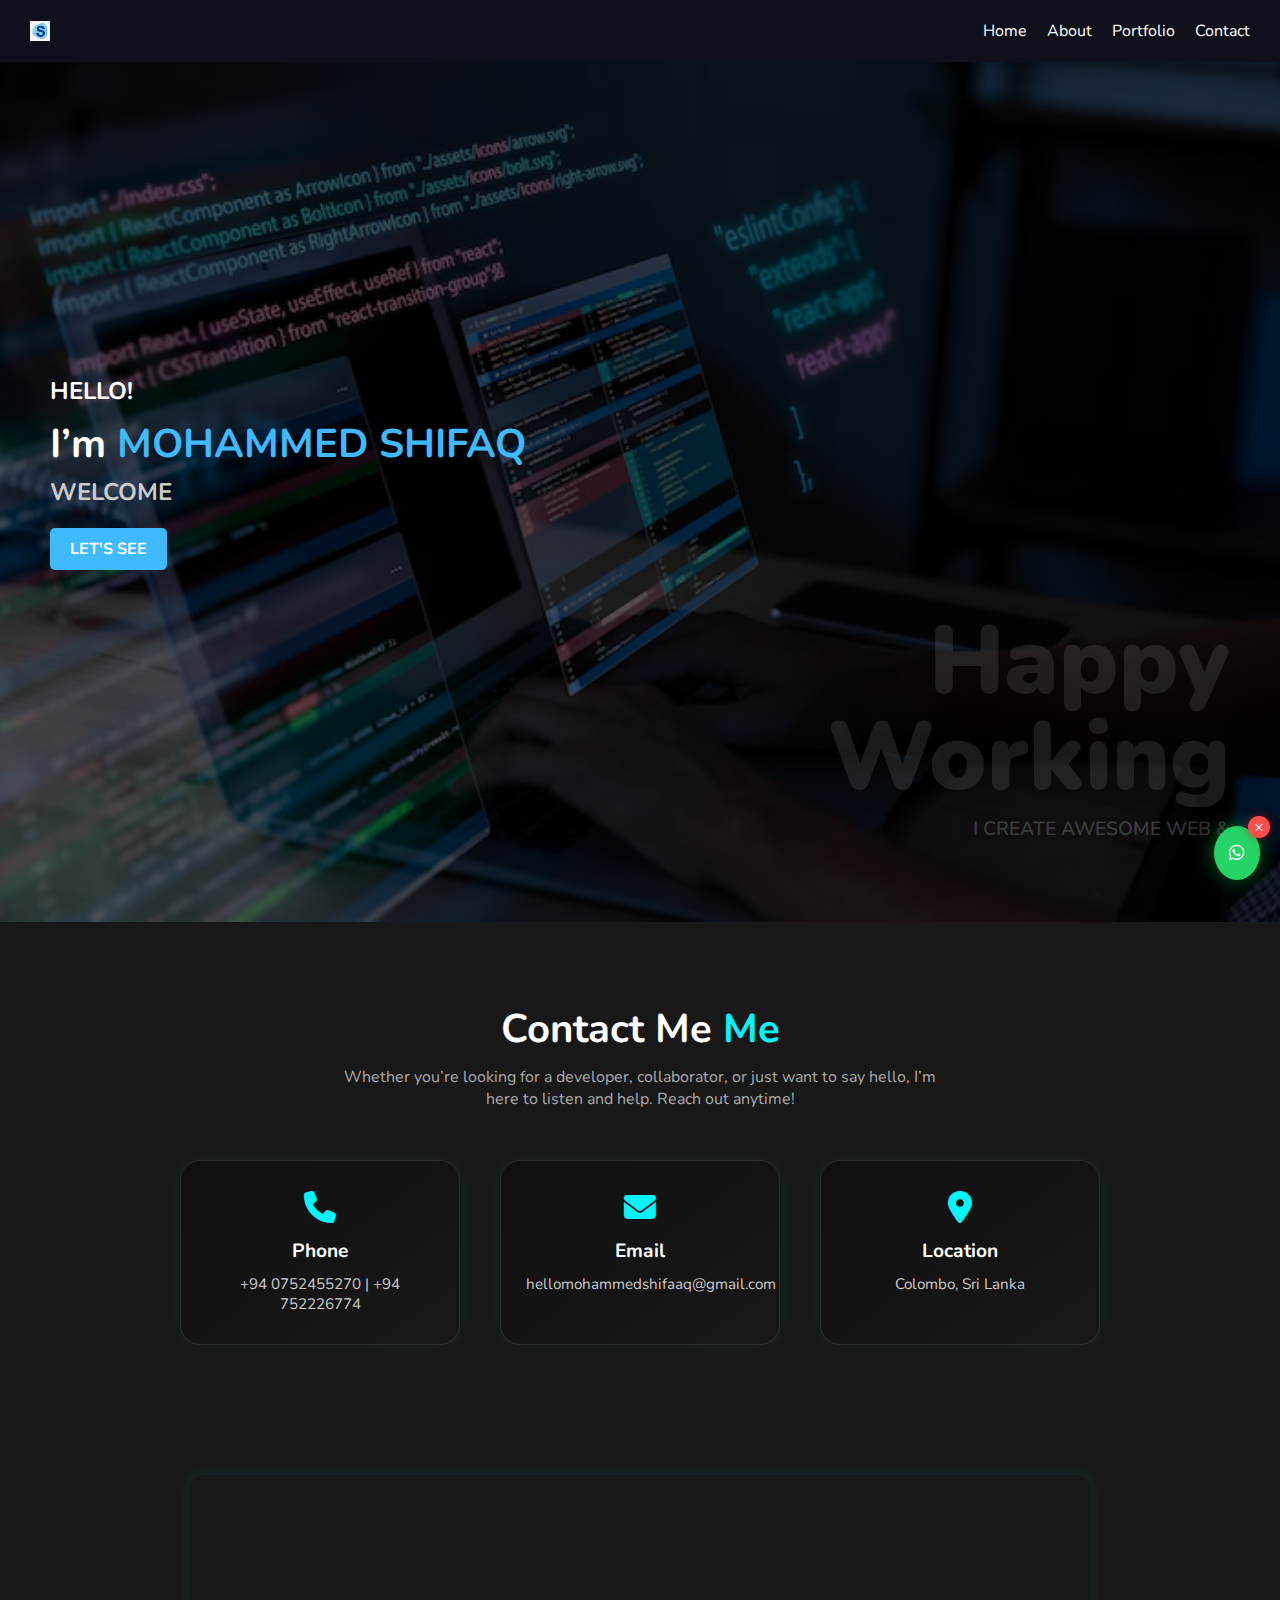
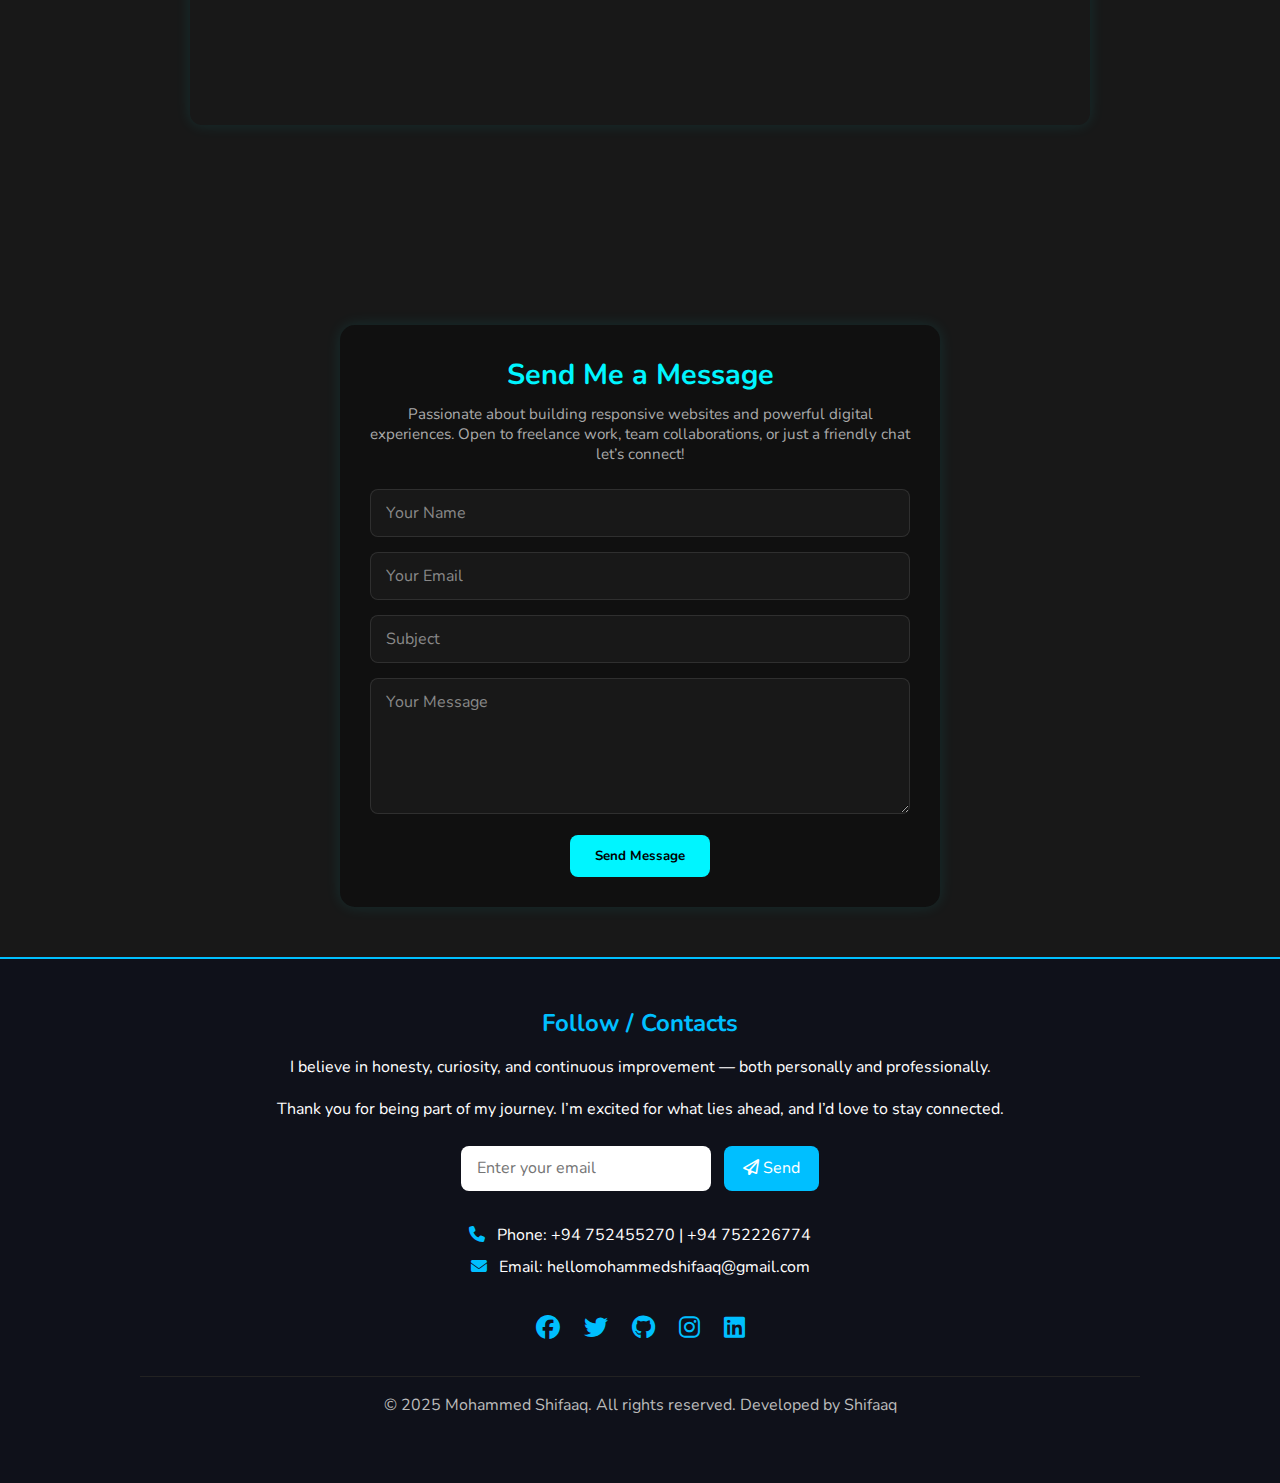
<file: contact.html>
<!DOCTYPE html>
<html lang="en">
<head>
  <meta charset="UTF-8" />
  <meta name="viewport" content="width=device-width, initial-scale=1.0, maximum-scale=1.0, user-scalable=no">
  <title>Portfolio</title>

  <!-- Google Fonts -->
  <link href="https://fonts.googleapis.com/css2?family=Nunito:wght@600;700&display=swap" rel="stylesheet">

  <!-- Font Awesome Icons -->
  <link rel="stylesheet" href="https://cdnjs.cloudflare.com/ajax/libs/font-awesome/6.4.0/css/all.min.css">

 <!--My css-->
  <link rel="stylesheet" href="contact.css" />
   <link rel="icon" href="icon.jpg" class="icon">
</head>
<body>

  <!-- Loadind -->
  <div id="loader">
    <div class="spinner"></div>
    <p class="loading-text">Loading <span id="percent">1%</span></p>
  </div>

 <!-- Navbar -->
<header class="navbar">
   <img src="icon.jpg" style="width: 20px;" alt="">
    <nav class="nav-links" id="navLinks">
      <a href="index.html">Home</a>
      <a href="about.html">About</a>
      <a href="portfolio.html">Portfolio</a>
      <a href="contact.html">Contact</a>
    </nav>
    <div id="menu-icon" class="fa-solid fa-bars"></div>
  </header>


  <!-- Hero Section -->
  <header class="hero">
    <div class="overlay"></div>
    <div class="hero-content">
      <h4>HELLO!</h4>
      <h1>I’m <span>MOHAMMED SHIFAQ</span></h1>
      <h2>WELCOME</h2>
      <a href="#contact" class="hero-btn">LET'S SEE</a>
    </div>
    <div class="hero-bg-text">
      <h1>Happy<br>Working</h1>
      <p>I CREATE AWESOME WEB &</p>
    </div>
  </header>

  <!-- Contact Section -->
  <section class="contact-v3" id="contact">
    <div class="contact-v3-header">
      <h2>Contact Me <span>Me</span></h2>
      <p>Whether you’re looking for a developer, collaborator, or just want to say hello, I’m here to listen and help. Reach out anytime!</p>
    </div>

    <div class="contact-v3-grid">
      <div class="contact-v3-item">
        <i class="fa-solid fa-phone"></i>
        <h3>Phone</h3>
        <p>+94 0752455270 | +94 752226774</p>
      </div>

      <div class="contact-v3-item">
        <i class="fa-solid fa-envelope"></i>
        <h3>Email</h3>
        <p>hellomohammedshifaaq@gmail.com</p>
      </div>

      <div class="contact-v3-item">
        <i class="fa-solid fa-location-dot"></i>
        <h3>Location</h3>
        <p>Colombo, Sri Lanka</p>
      </div>
    </div>
  </section>

  <!-- Google Map -->
<div class="map-container small-map">
  <iframe 
    src="https://www.google.com/maps/embed?pb=!1m18!1m12!1m3!1d3956.650298077742!2d81.83352557585017!3d7.3930251124467725!2m3!1f0!2f0!3f0!3m2!1i1024!2i768!4f13.1!3m3!1m2!1s0x3ae53f005c7c027b%3A0xd661d038ca7cd1d!2sShifaaq%20Home!5e0!3m2!1sen!2slk!4v1751962884105!5m2!1sen!2slk" 
    width="100%" 
    height="250" 
    style="border:0;" 
    allowfullscreen="" 
    loading="lazy" 
    referrerpolicy="no-referrer-when-downgrade">
  </iframe>
</div>


<!-- Contact Form -->
<div class="contact-form">
  <h2>Send Me a Message</h2>
  <p>Passionate about building responsive websites and powerful digital experiences.
     Open to freelance work, team collaborations, or just a friendly chat  let’s connect!
  </p>
  <form action="https://formspree.io/f/your-form-id" method="POST">
    <input type="text" name="name" placeholder="Your Name" required>
    <input type="email" name="_replyto" placeholder="Your Email" required>
    <input type="text" name="subject" placeholder="Subject" required>
    <textarea name="message" rows="5" placeholder="Your Message" required></textarea>
    <button type="submit">Send Message</button>
  </form>
</div>

<!-- WhatsApp Floating Button with Close -->
<div class="whatsapp-wrap" id="whatsappWrap">
  <a href="https://wa.me/94770084719" class="whatsapp-float" target="_blank">
    <i class="fab fa-whatsapp"></i>
  </a>
  <span class="close-whatsapp" onclick="document.getElementById('whatsappWrap').style.display='none'">×</span>
</div>


<!-- Footer Section -->
<footer class="footer">
  <div class="footer-section">
    <h3> Follow / Contacts</h3>
   <p>I believe in honesty, curiosity, and continuous improvement — both personally and professionally.</p>
   <p>Thank you for being part of my journey. I’m excited for what lies ahead, and I’d love to stay connected.</p>
 
   <form action="https://api.web3forms.com/submit" method="POST" class="subscribe-form">

  <input type="hidden" name="access_key" value="8791d7a7-1359-405b-b563-36b3ad1be6fb" />

  <input type="hidden" name="subject" value="New Subscriber Notification" />

  <input type="hidden" name="to" value="hellomohammedshifaaq@gmail.com" />

  <input type="text" name="email" placeholder="Enter your email" required />
  <button type="submit"><i class="fa-regular fa-paper-plane"></i> Send</button>
</form>

    <div class="contact-info">
      <p><i class="fa-solid fa-phone"></i> Phone: +94 752455270 | +94 752226774</p>
      <p><i class="fa-solid fa-envelope"></i> Email: hellomohammedshifaaq@gmail.com</p>
    </div>

    <div class="social-icons">
     <a href="https://www.facebook.com/share/15miGqqTzK/?mibextid=wwXIfr"><i class="fa-brands fa-facebook"></i></a>
     <a href="https://x.com/mohammedsh49984?s=21"><i class="fa-brands fa-twitter"></i></a>
     <a href="https://github.com/mohammedshifaaq"><i class="fa-brands fa-github"></i></a>
     <a href="https://www.instagram.com/dark_king_0502?igsh=aHRibTV6cnB5bG8w&utm_source=qr"><i class="fa-brands fa-instagram"></i></a>
     <a href="https://www.linkedin.com/https://x.com/mohammedsh49984?s=21"><i class="fa-brands fa-linkedin"></i></a>
    </div>

    <div class="footer-bottom">
      <p>© 2025 Mohammed Shifaaq. All rights reserved. Developed by Shifaaq</p>
      <!-- <p><a href="#">Privacy Policy</a> | <a href="#">Terms & Conditions</a> | <a href="#">Disclaimers</a></p> -->
    </div>
  </div>
</footer>

<script src="contact.js"></script>

</body>
</html>
</file>
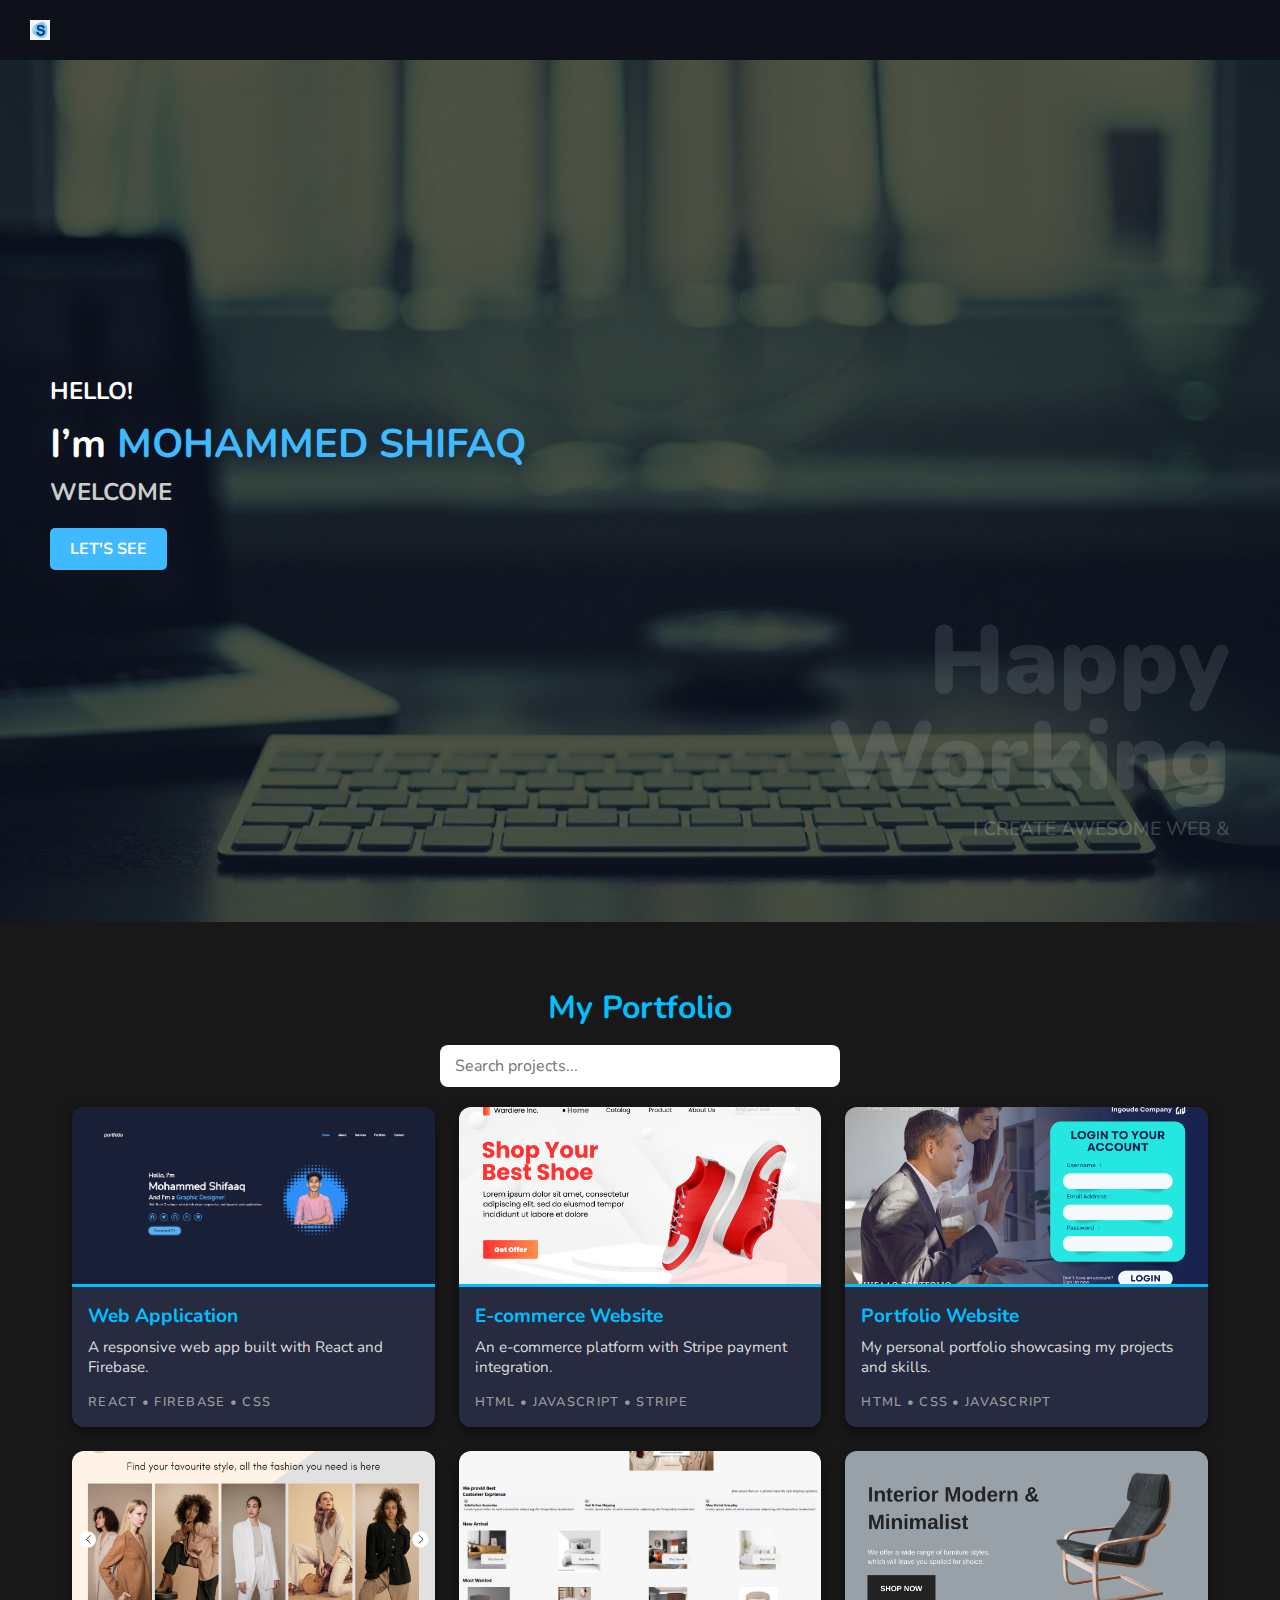
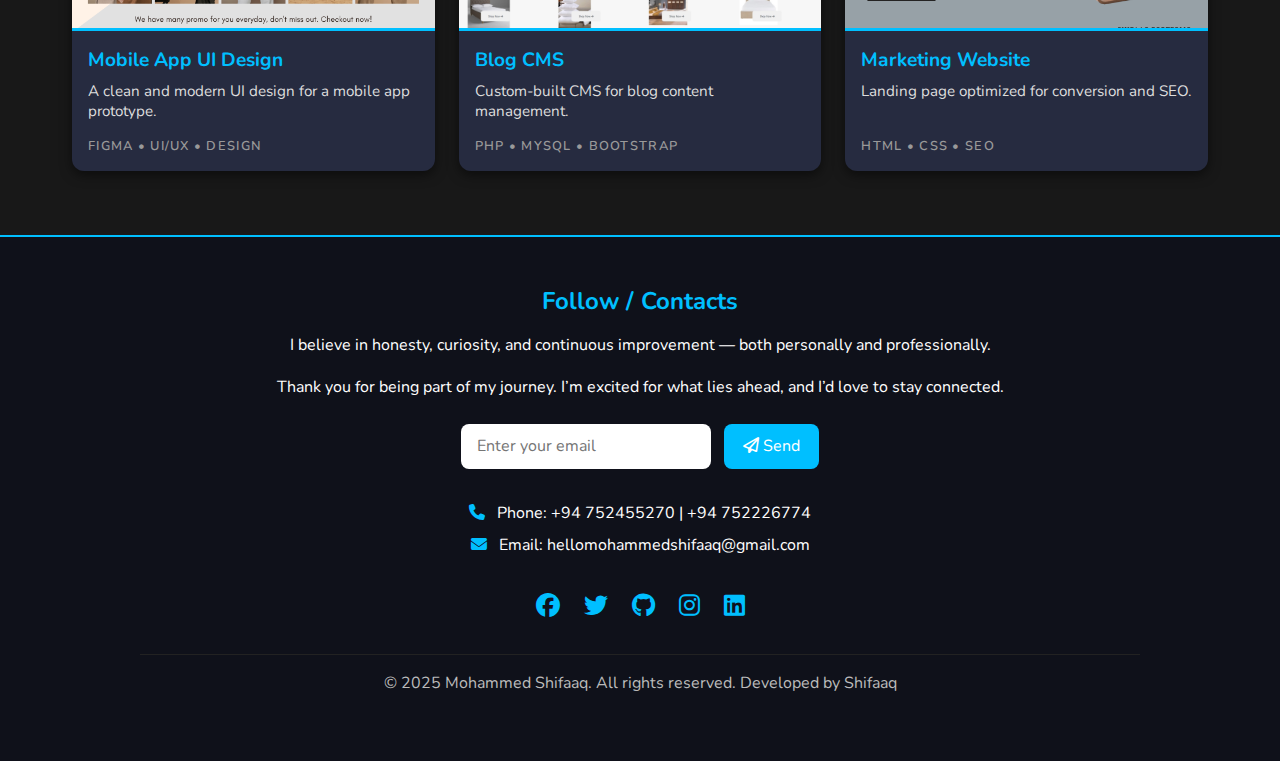
<file: portfolio.html>
<!DOCTYPE html>
<html lang="en">

<head>
  <meta charset="UTF-8" />
  <meta name="viewport" content="width=device-width, initial-scale=1.0, maximum-scale=1.0, user-scalable=no">
  <title>Portfolio</title>

  <!-- Google Fonts -->
  <link href="https://fonts.googleapis.com/css2?family=Nunito:wght@600;700&display=swap" rel="stylesheet">

  <!-- Font Awesome Icons -->
  <link rel="stylesheet" href="https://cdnjs.cloudflare.com/ajax/libs/font-awesome/6.4.0/css/all.min.css">

  <!--My css-->
  <link rel="stylesheet" href="portfolio.css" />
  <link rel="icon" href="icon.jpg" class="icon">
</head>

<body>

  <!-- Loadind -->
  <div id="loader">
    <div class="spinner"></div>
    <p class="loading-text">Loading <span id="percent">1%</span></p>
  </div>


  <!-- Navbar -->
  <header class="navbar">
    <img src="icon.jpg" alt="Logo" style="width: 20px;" />
    <nav class="nav-links" id="navLinks" role="navigation" aria-label="Main Navigation">
      <a href="https://www.facebook.com/share/15miGqqTzK/?mibextid=wwXIfr"><i class="fa-brands fa-facebook"></i>
        facebook</a>
      <a href="https://x.com/mohammedsh49984?s=21"><i class="fa-brands fa-twitter"></i> fa-twitter</a>
      <a href="https://github.com/mohammedshifaaq"><i class="fa-brands fa-github"></i> Github</a>
      <a href="https://www.instagram.com/dark_king_0502?igsh=aHRibTV6cnB5bG8w&utm_source=qr"><i
          class="fa-brands fa-instagram"></i> instagram</a>
      <a href="https://www.linkedin.com/https://x.com/mohammedsh49984?s=21"><i class="fa-brands fa-linkedin"></i>
        Linkedin</a>
    </nav>
    <div id="menu-icon" class="fa-solid fa-bars" aria-label="Menu"></div>
  </header>


  <!-- Hero Section -->
  <section class="hero">
    <div class="overlay"></div>

    <div class="hero-content">
      <h4>HELLO!</h4>
      <h1>I’m <span>MOHAMMED SHIFAQ</span></h1>
      <h2>WELCOME</h2>
      <a href="#Home" class="hero-btn">LET'S SEE</a>
    </div>

    <div class="hero-bg-text">
      <h1>Happy<br>Working</h1>
      <p>I CREATE AWESOME WEB &</p>
    </div>
  </section>

  <!-- Portfolio Section -->
  <section class="portfolio-section" id="Home">
    <h1 class="portfolio-title">My Portfolio</h1>

    <!-- Search box -->
    <input type="text" id="searchInput" placeholder="Search projects..." />

    <div class="portfolio-grid">

      <div class="portfolio-card">
        <img src="Portfolio3.jpeg" alt="Project 1" class="portfolio-img" />
        <div class="portfolio-content">
          <div class="portfolio-title-card">Web Application</div>
          <div class="portfolio-desc">A responsive web app built with React and Firebase.</div>
          <div class="portfolio-tags">React • Firebase • CSS</div>
        </div>
      </div>

      <div class="portfolio-card">
        <img src="Portfolio1 - Copy.png" alt="Project 2" class="portfolio-img" />
        <div class="portfolio-content">
          <div class="portfolio-title-card">E-commerce Website</div>
          <div class="portfolio-desc">An e-commerce platform with Stripe payment integration.</div>
          <div class="portfolio-tags">HTML • JavaScript • Stripe</div>
        </div>
      </div>

      <div class="portfolio-card">
        <img src="Portfolio2.png" alt="Project 3" class="portfolio-img" />
        <div class="portfolio-content">
          <div class="portfolio-title-card">Portfolio Website</div>
          <div class="portfolio-desc">My personal portfolio showcasing my projects and skills.</div>
          <div class="portfolio-tags">HTML • CSS • JavaScript</div>
        </div>
      </div>

      <div class="portfolio-card">
        <img src="Portfolio5.png" alt="Project 4" class="portfolio-img" />
        <div class="portfolio-content">
          <div class="portfolio-title-card">Mobile App UI Design</div>
          <div class="portfolio-desc">A clean and modern UI design for a mobile app prototype.</div>
          <div class="portfolio-tags">Figma • UI/UX • Design</div>
        </div>
      </div>

      <div class="portfolio-card">
        <img src="Portfolio4.jpeg" alt="Project 5" class="portfolio-img" />
        <div class="portfolio-content">
          <div class="portfolio-title-card">Blog CMS</div>
          <div class="portfolio-desc">Custom-built CMS for blog content management.</div>
          <div class="portfolio-tags">PHP • MySQL • Bootstrap</div>
        </div>
      </div>

      <div class="portfolio-card">
        <img src="Portfolio6.png" alt="Project 6" class="portfolio-img" />
        <div class="portfolio-content">
          <div class="portfolio-title-card">Marketing Website</div>
          <div class="portfolio-desc">Landing page optimized for conversion and SEO.</div>
          <div class="portfolio-tags">HTML • CSS • SEO</div>
        </div>
      </div>
    </div>
  </section>


  <!-- Footer Section -->
  <footer class="footer">
    <div class="footer-section">
      <h3> Follow / Contacts</h3>
      <p>I believe in honesty, curiosity, and continuous improvement — both personally and professionally.</p>
      <p>Thank you for being part of my journey. I’m excited for what lies ahead, and I’d love to stay connected.</p>

      <form action="https://api.web3forms.com/submit" method="POST" class="subscribe-form">

        <input type="hidden" name="access_key" value="8791d7a7-1359-405b-b563-36b3ad1be6fb" />

        <input type="hidden" name="subject" value="New Subscriber Notification" />

        <input type="hidden" name="to" value="hellomohammedshifaaq@gmail.com" />

        <input type="text" name="email" placeholder="Enter your email" required />
        <button type="submit"><i class="fa-regular fa-paper-plane"></i> Send</button>
      </form>

      <div class="contact-info">
        <p><i class="fa-solid fa-phone"></i> Phone: +94 752455270 | +94 752226774</p>
        <p><i class="fa-solid fa-envelope"></i> Email: hellomohammedshifaaq@gmail.com</p>
      </div>

      <div class="social-icons">
        <a href="https://www.facebook.com/share/15miGqqTzK/?mibextid=wwXIfr"><i class="fa-brands fa-facebook"></i></a>
        <a href="https://x.com/mohammedsh49984?s=21"><i class="fa-brands fa-twitter"></i></a>
        <a href="https://github.com/mohammedshifaaq"><i class="fa-brands fa-github"></i></a>
        <a href="https://www.instagram.com/dark_king_0502?igsh=aHRibTV6cnB5bG8w&utm_source=qr"><i
            class="fa-brands fa-instagram"></i></a>
        <a href="https://www.linkedin.com/https://x.com/mohammedsh49984?s=21"><i class="fa-brands fa-linkedin"></i></a>
      </div>

      <div class="footer-bottom">
        <p>© 2025 Mohammed Shifaaq. All rights reserved. Developed by Shifaaq</p>
        <!-- <p><a href="#">Privacy Policy</a> | <a href="#">Terms & Conditions</a> | <a href="#">Disclaimers</a></p> -->
      </div>
    </div>
    <!-- <div class="footer-iconTop">
  <a href="#top"><i class="fa-solid fa-angle-up"></i></a>
</div> -->
  </footer>



  <!-- JavaScript -->
  <script>

    //=============loding js===================================//

    const loader = document.getElementById("loader");
    const main = document.getElementById("main-content");
    const percentText = document.getElementById("percent");
    const loadingText = document.querySelector(".loading-text");

    let current = 1;

    const interval = setInterval(() => {
      percentText.textContent = `${current}%`;
      current++;

      if (current > 100) {
        clearInterval(interval);

        loadingText.innerHTML = " Successful ✅";

        setTimeout(() => {
          loader.classList.add("fade-out");
          setTimeout(() => {
            loader.style.display = "none";
            // main.style.display = "block";
          }, 1000);
        }, 1000);
      }
    }, 30);

    //======================================================================

    const menuIcon = document.getElementById("menu-icon");
    const navLinks = document.getElementById("navLinks");

    menuIcon.addEventListener("click", () => {
      navLinks.classList.toggle("active");
      menuIcon.classList.toggle("fa-xmark"); // Toggle icon to 'X'
      menuIcon.classList.toggle("fa-bars");  // Toggle back to 'bars'
    });

    //===========================search=====================================
    const searchInput = document.getElementById('searchInput');
    const portfolioCards = document.querySelectorAll('.portfolio-card');

    searchInput.addEventListener('input', function () {
      const query = this.value.toLowerCase();

      portfolioCards.forEach(card => {
        const title = card.querySelector('.portfolio-title-card').textContent.toLowerCase();
        const desc = card.querySelector('.portfolio-desc').textContent.toLowerCase();

        if (title.includes(query) || desc.includes(query)) {
          card.style.display = 'flex';
        } else {
          card.style.display = 'none';
        }
      });
    });
  </script>
</body>

</html>
</file>
<file: contact.css>
* {
  margin: 0;
  padding: 0;
  box-sizing: border-box;
  font-family: 'Nunito', sans-serif;
  scroll-behavior: smooth;
}

body {
  background: #181818;
  color: #fff;
  overflow-x: hidden;
}

 html, body {
  touch-action: manipulation;
  -ms-touch-action: manipulation;
  -webkit-text-size-adjust: 100%;
  -ms-text-size-adjust: 100%;
  overflow-x: hidden;
  user-select: none;
} 

/* Navbar Styling */
.navbar {
  display: flex;
  justify-content: space-between;
  align-items: center;
  background-color: #0f111a;
  color: white;
  padding: 20px 30px;
  position: fixed;
  top: 0;
  left: 0;
  width: 100%;
  z-index: 1000;
}


/* Nav Links */
.navbar .nav-links {
  display: flex;
  gap: 20px;
}

.navbar .nav-links a {
  color: white;
  text-decoration: none;
  font-size: 1rem;
  transition: color 0.3s ease;
}

.navbar .nav-links a:hover {
  color: #00bcd4;
}

/* Menu Icon for Mobile */
#menu-icon {
  display: none;
  font-size: 1.5rem;
  cursor: pointer;
}



/* Hero Section */
.hero {
  position: relative;
  height: 100vh;
  background: url('bgc3.avif') center center/cover no-repeat;
  display: flex;
  align-items: center;
  padding: 0 50px;
  overflow: hidden;
}

.overlay {
  position: absolute;
  top: 0; left: 0;
  width: 100%; height: 100%;
  background-color: rgba(0, 0, 0, 0.65);
  z-index: 1;
}

.hero-content {
  position: relative;
  z-index: 2;
  max-width: 500px;
}

.hero-content h4 {
  font-size: 1.5rem;
  margin-bottom: 10px;
}

.hero-content h1 {
  font-size: 2.5rem;
  margin-bottom: 5px;
}

.hero-content h1 span {
  color: #3fb9ff;
}

.hero-content h2 {
  font-size: 1.5rem;
  color: #ccc;
  margin-bottom: 20px;
}

.hero-btn {
  display: inline-block;
  padding: 10px 20px;
  background: #3fb9ff;
  color: #fff;
  text-decoration: none;
  border-radius: 5px;
  font-weight: bold;
  transition: 0.3s;
}

.hero-btn:hover {
  background: #1ca2e8;
}

.hero-bg-text {
  position: absolute;
  right: 50px;
  bottom: 80px;
  z-index: 1;
  text-align: right;
}

.hero-bg-text h1 {
  font-size: 6rem;
  font-weight: 900;
  color: rgba(255, 255, 255, 0.1);
  line-height: 1;
}

.hero-bg-text p {
  font-size: 1.2rem;
  color: rgba(255, 255, 255, 0.2);
  font-weight: 600;
  margin-top: 10px;
}

/* Contact Section */
.contact-v3 {
  padding: 80px 20px;
  background: #181818;
  color: #fff;
  text-align: center;
}

.contact-v3-header h2 {
  font-size: 2.5rem;
  margin-bottom: 10px;
  color: #fff;
}

.contact-v3-header h2 span {
  color: #00f5ff;
}

.contact-v3-header p {
  color: #aaa;
  font-size: 1rem;
  max-width: 600px;
  margin: 0 auto 50px;
}

.contact-v3-grid {
  display: flex;
  justify-content: center;
  flex-wrap: wrap;
  gap: 40px;
}

.contact-v3-item {
  background: linear-gradient(145deg, #101010, #181818);
  border: 1px solid rgba(255, 255, 255, 0.1);
  padding: 30px 25px;
  border-radius: 20px;
  width: 280px;
  transition: 0.4s ease;
  box-shadow: 0 0 20px rgba(0, 255, 255, 0.05);
}

.contact-v3-item:hover {
  transform: translateY(-10px);
  box-shadow: 0 0 25px #00f5ff33, 0 0 50px #00f5ff22;
}

.contact-v3-item:hover i {
  text-shadow: 0 0 10px #00f5ff, 0 0 20px #00f5ff;
}

.contact-v3-item i {
  font-size: 2rem;
  margin-bottom: 15px;
  color: #00f5ff;
  transition: 0.4s;
}

.contact-v3-item h3 {
  margin-bottom: 10px;
  font-size: 1.2rem;
  color: #fff;
}

.contact-v3-item p {
  color: #ccc;
  font-size: 0.95rem;
}

.map-container.small-map {
  margin-top: 50px;
  margin-bottom: 20px;
  width: 100%;
  max-width: 900px;
  height: 250px;
  border-radius: 12px;
  overflow: hidden;
  margin-left: auto;
  margin-right: auto;
  box-shadow: 0 0 15px rgba(0, 255, 255, 0.1);
}

.whatsapp-wrap {
  position: fixed;
  bottom: 20px;
  right: 20px;
  z-index: 999;
}

.whatsapp-float {
  background-color: #25D366;
  color: white;
  font-size: 18px;
  padding: 15px;
  border-radius: 50%;
  text-align: center;
  box-shadow: 0 0 20px rgba(0, 255, 100, 0.4);
  transition: 0.3s ease;
  display: inline-block;
}

.whatsapp-float:hover {
  background-color: #1ebe57;
  box-shadow: 0 0 25px rgba(0, 255, 100, 0.7);
  transform: scale(1.1);
}

/* Close Button */
.close-whatsapp {
  position: absolute;
  top: -10px;
  right: -10px;
  background: #ff4d4d;
  color: #fff;
  font-size: 16px;
  width: 22px;
  height: 22px;
  line-height: 22px;
  text-align: center;
  border-radius: 50%;
  cursor: pointer;
  box-shadow: 0 0 8px rgba(255, 0, 0, 0.5);
}

.contact-form {
  max-width: 600px;
  margin: 50px auto;
  margin-top: 200px;
  padding: 30px;
  background: #101010;
  border-radius: 15px;
  box-shadow: 0 0 15px rgba(0, 255, 255, 0.1);
  text-align: center;
}

.contact-form h2 {
  margin-bottom: 10px;
  font-size: 1.8rem;
  color: #00f5ff;
}

.contact-form p {
  color: #aaa;
  font-size: 0.95rem;
  margin-bottom: 25px;
}

.contact-form input,
.contact-form textarea {
  width: 100%;
  padding: 12px 15px;
  margin-bottom: 15px;
  background: #181818;
  border: 1px solid rgba(255, 255, 255, 0.1);
  color: #fff;
  border-radius: 8px;
  font-size: 1rem;
}

.contact-form input::placeholder,
.contact-form textarea::placeholder {
  color: #888;
}

.contact-form button {
  background: #00f5ff;
  color: #000;
  font-weight: bold;
  border: none;
  padding: 12px 25px;
  border-radius: 8px;
  cursor: pointer;
  transition: 0.3s;
}

.contact-form button:hover {
  background: #00d4e2;
  transform: translateY(-2px);
}

.footer {
  background-color: #0f111a;
  color: #ffffff;
  padding: 3rem 1.5rem;
  font-family: 'Poppins', sans-serif;
  border-top: 2px solid #00bfff;
}

.footer-section {
  max-width: 1000px;
  margin: 0 auto;
  text-align: center;
}

.footer-section h3 {
  font-size: 1.5rem;
  margin-bottom: 1rem;
  color: #00bfff;
}

.footer-section p {
  font-size: 1rem;
  line-height: 1.6;
  margin-bottom: 1rem;
}

.subscribe-form {
  margin: 1.5rem 0;
  display: flex;
  justify-content: center;
  flex-wrap: wrap;
  gap: 0.8rem;
}

.subscribe-form input[type="text"] {
  padding: 0.7rem 1rem;
  border-radius: 8px;
  border: none;
  font-size: 1rem;
  width: 250px;
  max-width: 100%;
}

.subscribe-form button {
  background-color: #00bfff;
  color: white;
  padding: 0.7rem 1.2rem;
  font-size: 1rem;
  border: none;
  border-radius: 8px;
  cursor: pointer;
  transition: background 0.3s ease;
}

.subscribe-form button:hover {
  background-color: #0090cc;
}

.contact-info {
  margin-top: 2rem;
  font-size: 0.95rem;
}

.contact-info p {
  margin: 0.4rem 0;
}

.contact-info i {
  margin-right: 8px;
  color: #00bfff;
}

.social-icons {
  margin: 2rem 0;
}

.social-icons a {
  color: #00bfff;
  font-size: 1.5rem;
  margin: 0 10px;
  transition: color 0.3s ease;
}

.social-icons a:hover {
  color: #ffffff;
}

.footer-bottom {
  font-size: 0.9rem;
  color: #bbb;
  border-top: 1px solid #222;
  padding-top: 1rem;
  margin-top: 2rem;
}
  


/* Responsive */
@media (max-width: 768px) {
  .navbar .nav-links {
    position: fixed;
    top: 0;
    left: -60%;
    width: 50%;
    height: 100%;
    background-color: #0f111a;
    flex-direction: column;
    align-items: flex-start;
    padding: 60px 20px;
    gap: 30px;
    transition: 0.5s;
  }

  .navbar .nav-links.active {
    left: 0;
  }

  #menu-icon {
    display: block;
  }

  .hero {
    flex-direction: column;
    justify-content: center;
    text-align: center;
    padding: 40px 20px;
  }

  .hero-bg-text {
    display: none;
  }

  .contact-v3-grid {
    flex-direction: column;
    align-items: center;
  }

  .contact-v3-item {
    width: 90%;
  }

  .contact-v3-grid {
    flex-direction: column;
    align-items: center;
  }

  .contact-v3-item {
    width: 90%;
  }

  .contact-v3-header h2 {
    font-size: 2rem;
  }

  .contact-v3-header p {
    font-size: 0.95rem;
  }

  .map-container.small-map {
    width: 85%;
    aspect-ratio: 16 / 9;
    margin-top: 25px;
  }
   .contact-form {
    padding: 20px;
    margin: 200px 15px;
  }

  .contact-form h2 {
    font-size: 1rem;
  }

  .contact-form p {
    font-size: 0px;
  }

 .contact-form input {
  font-size: 8px;
 }

 .contact-form textarea {
  font-size: 8px;
 }
}

@media (max-width: 450px) {
  .contact-v3 h2 {
    font-size: 15px;
  }
  .contact-v3-grid i {
    font-size: 16px;
  }
  .contact-v3-header p {
    font-size: 10px;
  }
  .contact-v3-grid h3 {
    font-size: 12px;
  }
  .contact-v3-grid p {
    font-size: 10px;
  }
  
   .hero {
    padding: 20px;
    height: 100vh;
    align-items: flex-end;   
  }

  .hero-content {
    text-align: left;
    width: 100%;
    padding-top: 400px;
  }

  .hero-content h1 {
    font-size: 13px;
  }

  .hero-content h2 {
    font-size: 12px;
  }

  .hero-content h4 {
    font-size: 18px;
    margin-bottom: 10px;
  }

  .hero-btn {
    font-size: 0.65rem;
    padding: 8px 16px;
  }

  .hero-bg-text {
    display: none; /* optional: hide background text */
  }
  .map-container.small-map {
    border-radius: 8px;
    box-shadow: 0 0 10px rgba(0, 255, 255, 0.08);
  }

  .contact-form {
    padding: 20px;
    margin: 200px 15px;
  }

  .contact-form h2 {
    font-size: 1rem;
  }

  .contact-form p {
    font-size: 0px;
  }

 .contact-form input {
  font-size: 8px;
 }

 .contact-form textarea {
  font-size: 8px;
 }

  .footer-section {
    text-align: left;
    padding: 1rem;
  }

  .footer-section h3 {
    font-size: 1.2rem;
  }

  .footer-section p,
  .contact-info p,
  .footer-bottom {
    font-size: 10px;
    line-height: 1.4;
  }

  .subscribe-form {
    flex-direction: column;
    align-items: flex-start;
    gap: 0.5rem;
  }

  .subscribe-form input[type="text"],
  .subscribe-form button {
    width: 100%;
    font-size: 0.65rem;
  }

  .social-icons {
    font-size: 1.2rem;
    text-align: left;
  }

  .social-icons a {
    font-size: 1.3rem;
    margin: 0 6px;
  }

  .footer-bottom {
    font-size: 0.85rem;
    text-align: left;
  }

 /* .footer-section {
    text-align: left;
    padding: 1rem;
  }

  .subscribe-form {
    flex-direction: column;
    align-items: flex-start;
  }

   .subscribe-form input[type="text"],
  .subscribe-form button {
    width: 100%;
  }

  .social-icons {
    text-align: left;
  }

  .footer-bottom {
    text-align: left;
  } */
}
</file>
<file: portfolio.css>
* {
  margin: 0;
  padding: 0;
  box-sizing: border-box;
  font-family: 'Nunito', sans-serif;
  scroll-behavior: smooth;
}

body {
  background: #181818;
  color: #fff;
  overflow-x: hidden;
}

 html, body {
  touch-action: manipulation;
  -ms-touch-action: manipulation;
  -webkit-text-size-adjust: 100%;
  -ms-text-size-adjust: 100%;
  overflow-x: hidden;
  user-select: none;
 }

.navbar {
  display: flex;
  justify-content: space-between;
  align-items: center;
  background-color: #0f111a;
  color: white;
  padding: 20px 30px;
  position: fixed;
  top: 0;
  left: 0;
  width: 100%;
  z-index: 1000;
}

.navbar .nav-links {
  display: none;
  flex-direction: column;
  gap: 20px;
  position: absolute;
  top: 60px;
  right: 30px;
  background-color: #0f111a;
  padding: 20px;
  border-radius: 10px;
}

.navbar .nav-links.active {
  display: flex;
}

.navbar .nav-links a {
  color: white;
  text-decoration: none;
  font-size: 1rem;
  transition: color 0.5s ease;
}

.navbar .nav-links a:hover {
  color: #00bcd4;
}

#menu-icon {
  display: none;
  font-size: 1.5rem;
  cursor: pointer;
}

/* Hero Section */
.hero {
  position: relative;
  height: 100vh;
  background: url('portfolio\ background3.webp') center center/cover no-repeat;
  display: flex;
  align-items: center;
  padding: 0 50px;
  overflow: hidden;
}

.overlay {
  position: absolute;
  top: 0; left: 0;
  width: 100%; height: 100%;
  background-color: rgba(0, 0, 0, 0.65);
  z-index: 1;
}

.hero-content {
  position: relative;
  z-index: 2;
  max-width: 500px;
}

.hero-content h4 {
  font-size: 1.5rem;
  margin-bottom: 10px;
}

.hero-content h1 {
  font-size: 2.5rem;
  margin-bottom: 5px;
}

.hero-content h1 span {
  color: #3fb9ff;
}

.hero-content h2 {
  font-size: 1.5rem;
  color: #ccc;
  margin-bottom: 20px;
}

.hero-btn {
  display: inline-block;
  padding: 10px 20px;
  background: #3fb9ff;
  color: #fff;
  text-decoration: none;
  border-radius: 5px;
  font-weight: bold;
  transition: 0.3s;
}

.hero-btn:hover {
  background: #1ca2e8;
}

.hero-bg-text {
  position: absolute;
  right: 50px;
  bottom: 80px;
  z-index: 1;
  text-align: right;
}

.hero-bg-text h1 {
  font-size: 6rem;
  font-weight: 900;
  color: rgba(255, 255, 255, 0.1);
  line-height: 1;
}

.hero-bg-text p {
  font-size: 1.2rem;
  color: rgba(255, 255, 255, 0.2);
  font-weight: 600;
  margin-top: 10px;
}

/* Portfolio Section */
.portfolio-section {
      max-width: 1200px;
      padding: 2rem;
      margin: 2rem auto;
      flex-grow: 1;
    }
    .portfolio-title {
      font-size: 2rem;
      font-weight: 700;
      margin-bottom: 1rem;
      color: #00bfff;
      text-align: center;
    }
    /* Search input */
    #searchInput {
      width: 100%;
      max-width: 400px;
      padding: 10px 15px;
      margin: 0 auto 20px auto;
      border-radius: 8px;
      border: none;
      font-size: 1rem;
      display: block;
    }
    .portfolio-grid {
      display: grid;
      grid-template-columns: repeat(auto-fit, minmax(280px, 1fr));
      gap: 1.5rem;
    }
    .portfolio-card {
      background: #262b40;
      border-radius: 12px;
      overflow: hidden;
      box-shadow: 0 4px 12px rgba(0,0,0,0.5);
      transition: transform 0.3s ease, box-shadow 0.3s ease;
      cursor: pointer;
      display: flex;
      flex-direction: column;
    }
    .portfolio-card:hover {
      transform: translateY(-8px);
      box-shadow: 0 8px 20px rgba(0,191,255,0.6);
    }
    .portfolio-img {
      width: 100%;
      height: 180px;
      object-fit: cover;
      border-bottom: 3px solid #00bfff;
    }
    .portfolio-content {
      padding: 1rem;
      flex-grow: 1;
      display: flex;
      flex-direction: column;
      justify-content: space-between;
    }
    .portfolio-title-card {
      font-size: 1.2rem;
      font-weight: 700;
      margin-bottom: 0.5rem;
      color: #00bfff;
    }
    .portfolio-desc {
      font-size: 0.95rem;
      margin-bottom: 1rem;
      color: #ddd;
      flex-grow: 1;
    }
    .portfolio-tags {
      font-size: 0.8rem;
      font-weight: 600;
      color: #999;
      text-transform: uppercase;
      letter-spacing: 0.1em;
    }
    

.footer {
  background-color: #0f111a;
  color: #ffffff;
  padding: 3rem 1.5rem;
  font-family: 'Poppins', sans-serif;
  border-top: 2px solid #00bfff;
}

.footer-section {
  max-width: 1000px;
  margin: 0 auto;
  text-align: center;
}

.footer-section h3 {
  font-size: 1.5rem;
  margin-bottom: 1rem;
  color: #00bfff;
}

.footer-section p {
  font-size: 1rem;
  line-height: 1.6;
  margin-bottom: 1rem;
}

.subscribe-form {
  margin: 1.5rem 0;
  display: flex;
  justify-content: center;
  flex-wrap: wrap;
  gap: 0.8rem;
}

.subscribe-form input[type="text"] {
  padding: 0.7rem 1rem;
  border-radius: 8px;
  border: none;
  font-size: 1rem;
  width: 250px;
  max-width: 100%;
}

.subscribe-form button {
  background-color: #00bfff;
  color: white;
  padding: 0.7rem 1.2rem;
  font-size: 1rem;
  border: none;
  border-radius: 8px;
  cursor: pointer;
  transition: background 0.3s ease;
}

.subscribe-form button:hover {
  background-color: #0090cc;
}

.contact-info {
  margin-top: 2rem;
  font-size: 0.95rem;
}

.contact-info p {
  margin: 0.4rem 0;
}

.contact-info i {
  margin-right: 8px;
  color: #00bfff;
}

.social-icons {
  margin: 2rem 0;
}

.social-icons a {
  color: #00bfff;
  font-size: 1.5rem;
  margin: 0 10px;
  transition: color 0.3s ease;
}

.social-icons a:hover {
  color: #ffffff;
}

.footer-bottom {
  font-size: 0.9rem;
  color: #bbb;
  border-top: 1px solid #222;
  padding-top: 1rem;
  margin-top: 2rem;
}
  


/* Responsive */
@media (max-width: 768px) {
  .navbar .nav-links {
    position: fixed;
    top: 0;
    left: -60%;
    width: 50%;
    height: 100%;
    background-color: #0f111a;
    flex-direction: column;
    align-items: flex-start;
    padding: 60px 20px;
    gap: 30px;
    transition: right 0.4s ease, opacity 0.4s ease;
  }

  .navbar .nav-links.active {
    left: 0;
  }

  #menu-icon {
    display: block;
  }

  .hero {
    flex-direction: column;
    justify-content: center;
    text-align: center;
    padding: 40px 20px;
  }

  .hero-bg-text {
    display: none;
  }
}

@media (max-width: 450px) {
   .hero {
    padding: 20px;
    height: 100vh;
    align-items: flex-end;   
  }

  .hero-content {
    text-align: left;
    width: 100%;
    padding-top: 400px;
  }

  .hero-content h1 {
    font-size: 13px;
  }

  .hero-content h2 {
    font-size: 12px;
  }

  .hero-content h4 {
    font-size: 18px;
    margin-bottom: 10px;
  }

  .hero-btn {
    font-size: 0.65rem;
    padding: 8px 16px;
  }

  .hero-bg-text {
    display: none; 
  }
  .portfolio-img {
    height: 150px;
 }
  .portfolio-title {
    font-size: 1.6rem;
 }
    
}

@media (max-width: 768px) {
     .footer-section {
    text-align: left;
    padding: 1rem;
  }

  .footer-section h3 {
    font-size: 1.2rem;
  }

  .footer-section p,
  .contact-info p,
  .footer-bottom {
    font-size: 10px;
    line-height: 1.4;
  }

  .subscribe-form {
    flex-direction: column;
    align-items: flex-start;
    gap: 0.5rem;
  }

  .subscribe-form input[type="text"],
  .subscribe-form button {
    width: 100%;
    font-size: 0.65rem;
  }

  .social-icons {
    font-size: 1.2rem;
    text-align: left;
  }

  .social-icons a {
    font-size: 1.3rem;
    margin: 0 6px;
  }

  .footer-bottom {
    font-size: 0.85rem;
    text-align: left;
  }
   #searchInput {
    font-size: 10px;
   }
}
</file>
